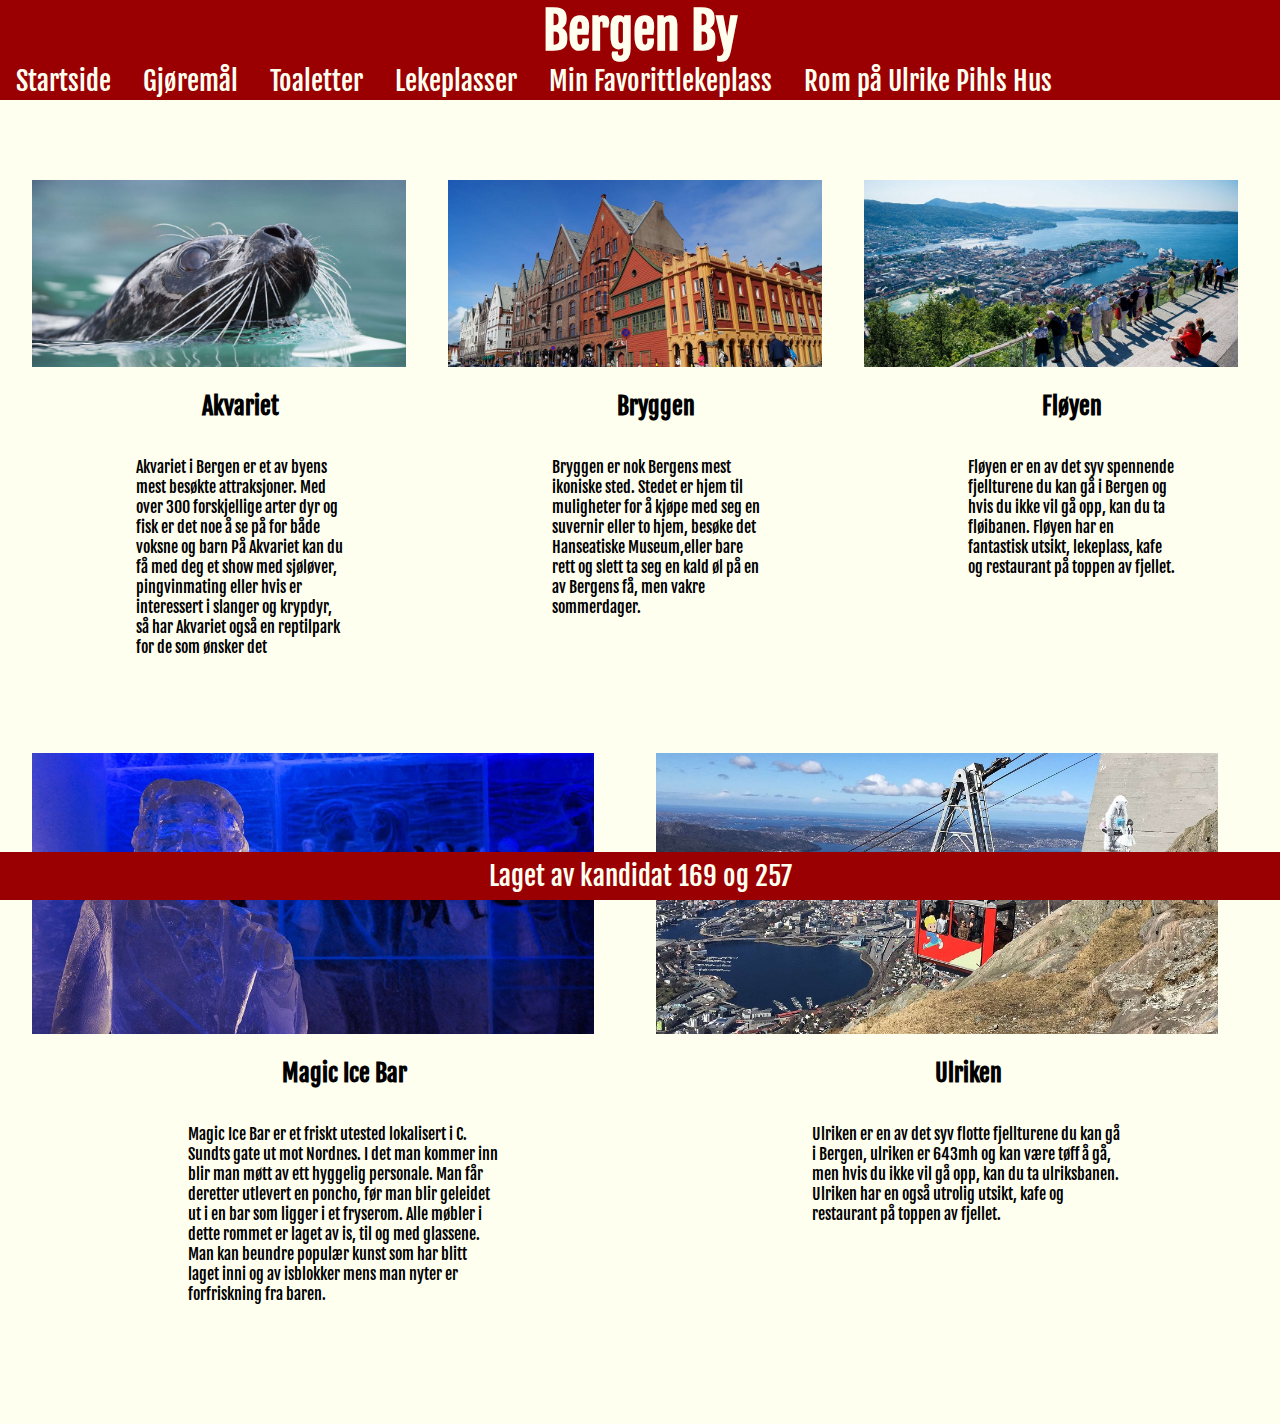
<file: INFO134/gjõremÜl.html>
<!DOCTYPE html>
<html lang="bm">
<head>
    <meta charset="UTF-8">
    <link rel="stylesheet" type="text/css" href="css/style.css">
    <title>Gjøremål</title>
    <meta name="viewport" content="initial-scale=1.0">
</head>
<body>
<div class="wrapper">
    <header class="header">
        <h1>Bergen By</h1>
        <nav>
            <ul class="navbar">
                <li><a href="index.html">Startside</a></li>
                <li><a href="gjøremål.html">Gjøremål</a></li>
                <li><a href="toalett.html">Toaletter</a></li>
                <li><a href="lekeplass.html">Lekeplasser</a></li>
                <li><a href="minFavorittLekeplass.html">Min Favorittlekeplass</a></li>
                <li><a href="ulrikeRom.html">Rom på Ulrike Pihls Hus</a></li>
            </ul>
        </nav>
    </header>
    <div class="rad">
        <div class="flex-container">
            <div class="flex-image">
                <img src="media/akvariet.jpg" alt="akvariet">
            </div>
            <div class="flex-text">
                <h2>Akvariet</h2>
                <p>Akvariet i Bergen er et av byens mest besøkte attraksjoner. Med over 300 forskjellige arter dyr og
                    fisk er det noe å se på for både voksne og barn
                    På Akvariet kan du få med deg et show med sjøløver, pingvinmating eller hvis er interessert i
                    slanger og krypdyr, så har Akvariet også en reptilpark
                    for de som ønsker det</p>
            </div>
        </div>

        <div class="flex-container">
            <div class="flex-image">
                <img src="media/bryggen.jpg" alt="bryggen">
            </div>
            <div class="flex-text">
                <h2>Bryggen</h2>
                <p>Bryggen er nok Bergens mest ikoniske sted.
                    Stedet er hjem til muligheter for å kjøpe med
                    seg en suvernir eller to hjem, besøke det Hanseatiske
                    Museum,eller bare rett og slett ta seg en kald øl på
                    en av Bergens få, men vakre sommerdager.</p>
            </div>
        </div>

        <div class="flex-container">
            <div class="flex-image">
                <img src="media/floyen.jpg" alt="bryggen">
            </div>
            <div class="flex-text">
                <h2> Fløyen </h2>
                <p>Fløyen er en av det syv spennende
                    fjellturene du kan gå i
                    Bergen og hvis du ikke vil gå opp,
                    kan du ta fløibanen.
                    Fløyen har en fantastisk utsikt,
                    lekeplass, kafe og restaurant på
                    toppen av fjellet.</p>
            </div>
        </div>

    </div>
    <div class="rad">
        <div class="flex-container">
            <div class="flex-image">
                <img src="media/ice_bar.jpg" alt="bryggen">
            </div>
            <div class="flex-text">
                <h2>Magic Ice Bar</h2>
                <p>Magic Ice Bar er et friskt utested lokalisert i C. Sundts gate ut mot Nordnes. I det man kommer
                    inn blir man møtt av ett hyggelig personale.
                    Man får deretter utlevert en poncho, før man blir geleidet ut i en bar som ligger i et fryserom.
                    Alle møbler i dette rommet er laget av is,
                    til og med glassene. Man kan beundre populær kunst som har blitt laget inni og av isblokker mens
                    man nyter er forfriskning fra baren.</p>
            </div>
        </div>

        <div class="flex-container">
            <div class="flex-image">
                <img src="media/ulriken.jpg" alt="ulriken">
            </div>
            <div class="flex-text">
                <h2>Ulriken</h2>
                <p>Ulriken er en av det syv flotte fjellturene
                    du kan gå
                    i Bergen, ulriken er 643mh og kan være tøff å gå,
                    men hvis du ikke vil gå opp, kan du ta
                    ulriksbanen.
                    Ulriken har en også utrolig utsikt, kafe og
                    restaurant på toppen av fjellet.</p>
            </div>
        </div>
    </div>
    <!--Footer laget av neh006-->
    <footer>
        <p>Laget av kandidat 169 og 257</p>
    </footer>

</div>
</body>
</html>
</file>
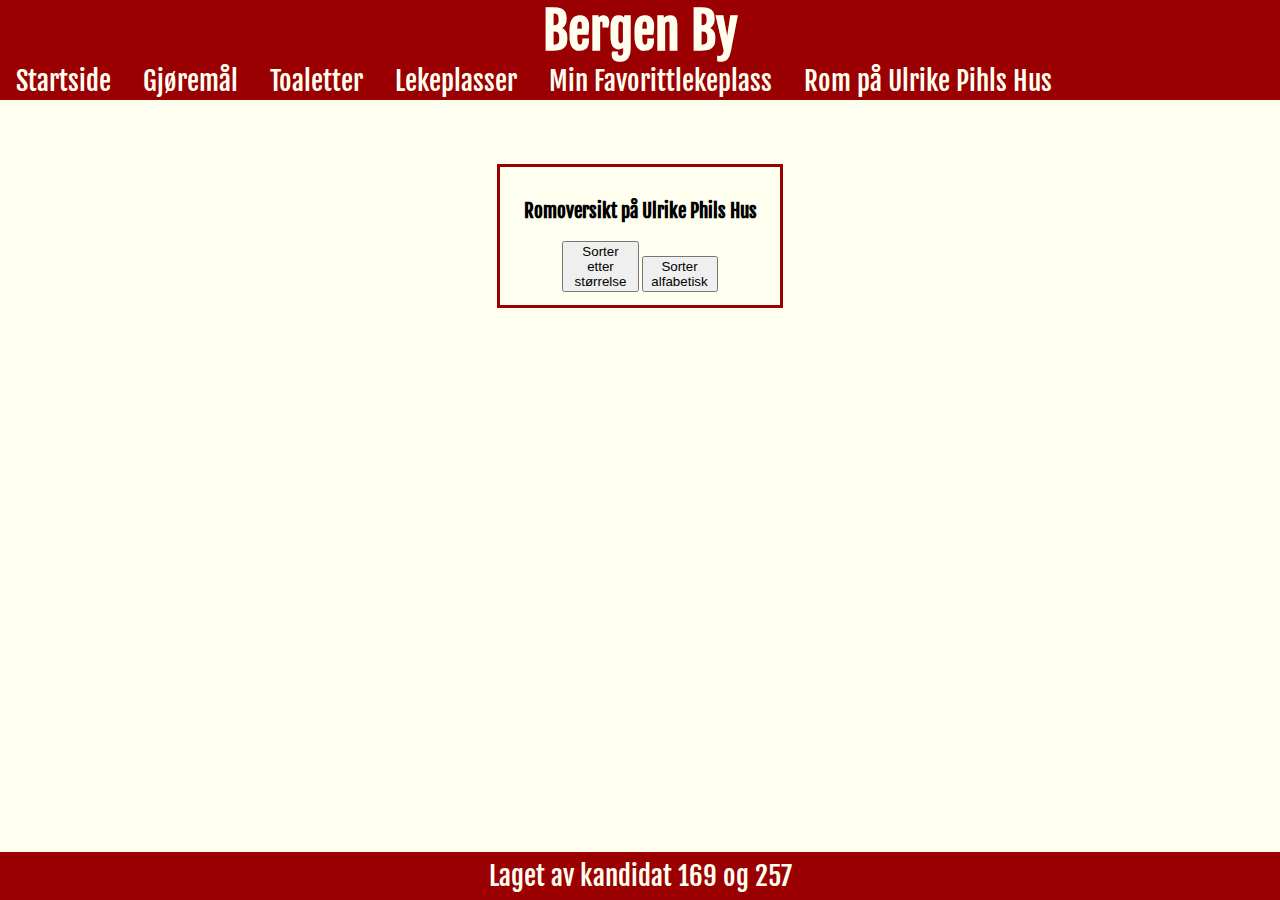
<file: INFO134/ulrikeRom.html>
<!DOCTYPE html>
<html lang="bm">
<head>
    <meta charset="UTF-8">
    <title>Romliste Ulrike Pihls hus</title>
    <link rel="stylesheet" type="text/css" href="css/style.css">
    <script src="js/ulrikeRom.js"></script>
    <script src="js/utilities.js"></script>
    <meta name="viewport" content="initial-scale=1.0">
</head>
<body onload="startRom()">
<div class="wrapper">
    <header class="header">
        <h1>Bergen By</h1>
        <nav>
            <ul class="navbar">
                <li><a href="index.html">Startside</a></li>
                <li><a href="gjøremål.html">Gjøremål</a></li>
                <li><a href="toalett.html">Toaletter</a></li>
                <li><a href="lekeplass.html">Lekeplasser</a></li>
                <li><a href="minFavorittLekeplass.html">Min Favorittlekeplass</a></li>
                <li><a href="ulrikeRom.html">Rom på Ulrike Pihls Hus</a></li>
            </ul>
        </nav>
    </header>

    <div id="rom_container">
        <div id="rom_border">
            <h3>Romoversikt på Ulrike Phils Hus</h3>
            <div id="rom"></div>
            <button onclick="sortNummer()"> Sorter etter størrelse</button>
            <button onclick="startRom()">Sorter alfabetisk</button>
        </div>
    </div>
    <footer>
        <p>Laget av kandidat 169 og 257</p>
    </footer>
</div>
</body>
</html>
</file>
<file: INFO134/css/style.css>
/*importerer font fra fonts.google*/
@import url('https://fonts.googleapis.com/css?family=Fjalla+One');

* {
    box-sizing: border-box;
}

body {
    margin: auto;
    font-family: 'Fjalla One', sans-serif;
    background: ivory;
    min-height: 1rem;
    margin-bottom: 6.5rem;

}

/*CSS for wrapper som ligger rundt alle elementene i body*/
.wrapper {
    display: flex;
    flex-direction: column;
    width: 100%;
    height: 100%;

}

/*Styling for class header som blir brukt på alle sider*/
.header {
    display: flex;
    flex-direction: column;
    background-color: #9A0002;
    margin: auto;
    width: 100%;
}

.header h1 {
    margin: auto;
    text-align: center;
    color: ivory;
    font-size: 3.125em;
}

.navbar {
    list-style-type: none;
    margin: 0;
    padding: 0;
    overflow: hidden;
    background-color: #9A0002;

}

.navbar li {
    float: left;
}

.navbar li a {
    display: block;
    color: ivory;
    text-align: center;
    padding: 2px 16px;
    text-decoration: none;
    font-size: 3vh;
}

.navbar li a:hover {
    background-color: #111;
}

/*stop header styling*/

/*styling for infoboxelementer i gjøremål.html*/
.rad {
    display: flex;
    padding-top: 5rem;
    padding-left: 2rem;
    justify-content: space-around;
}

.flex-container {
    display: flex;
    flex: 1;
    flex-direction: column;
    align-items: center;
    justify-content: center;
    max-width: 47rem;

}

.flex-image img {
    max-width: 90%;
    height: auto;
    justify-content: center;
}

.flex-text {
    display: flex;
    flex: 1;
    max-width: 50%;
    flex-direction: column;

}

.flex-text h2 {
    text-align: center;
}

/*stop gjøremål elementer*/

/*styling for slideshowelementer som ligger i index.html. Bruker funksjon showSlides fra utilites.js*/

#slideshow {
    display: flex;
    flex-direction: row;
    justify-content: center;
    align-items: center;
    height: auto;
    width: 100%;

}

.image_container {
    display: flex;
    flex-direction: row;
    justify-content: center;
    align-items: center;
    max-width: 100%;

}

.image_container img {
    display: flex;
    max-width: 100%;
    height: auto;
}

.slides {
    display: none;
}

.text {
    display: flex;
    justify-content: center;
    align-items: center;
    color: #9A0002;
    font-size: 3rem;
    text-decoration: underline #9A0002;
}

/*stop slideShow styling*/

/*styling for søk og kart i toalett.html*/

#mapliste {
    display: flex;
    flex-direction: row;
    align-content: space-between;
    justify-content: center;
    flex-wrap: wrap;

}

#hurtigsøk {
    display: flex;
    justify-content: center;
    height: 7%;
    border-bottom: solid #9A0002;
    padding-bottom: 5%;
    margin-bottom: 5%;
}

#sokogliste {
    margin-top: 2rem;
    width: 17%;
    align-items: center;
    justify-content: center;
}

#avansert_søk {
    margin: 2%;
    flex-direction: column;
    border: solid #9A0002;
    padding: 1%;
    width: 100%;
}

#avansert_søk h2 {
    text-align: center;
}

#avansert_søktxt {
    text-align: center;
    padding-bottom: 1%;
    margin-bottom: 1%;
}

#kjaptsøk, #sok {
    background-color: #A8A89F;
    color: ivory;
    border-radius: 5px;
    border-color: #A8A89F;
}

#rasktsok, #klokkeslett, #makspris {
    border-radius: 5px;
}

#genListe {
    margin: 2%;
    border: solid #9A0002;
    padding: 1%;
    width: 100%;
}

#genListe h2 {
    text-align: center;
}

#liste {
    margin: 2%;
    flex: 2;
}

/*stop style toalett*/

/*styling for map. Blir brukt i lekeplass.html, toalett.html og minFavorittLekeplass.html*/
#map {
    margin: 2%;
    width: 75%;
    height: 45rem;
}
/*stop map*/

#map1 {
    margin: 2%;
    width: 75%;
    height: 45rem;
}

/*styling for lekeplass.html*/
#lekeplassliste {
    display: flex;
}

#lekeplass {
    display: flex;
    align-items: center;
    justify-content: center;
}

#lekeplass button {
    border-radius: 5px;
    background-color: #A8A89F;
    border-color: #A8A89F;
    color: ivory;
}

#lister {
    border: solid #9A0002;
    margin: 1%;
    padding: 1%;
    width: 15%;
    align-content: center;
    justify-content: center;
}

#finnlekeplass {

    align-content: center;
    justify-content: center;
}

#finnlekeplass input {

    width: 70%;
}

#finnlekeplass h3 {
    text-align: center;
}
/*stop styling lekeplass*/

#selector {
    border-bottom: solid #9A0002;
    padding: 5%;
}

#selector select {
    width: 75%;
    left: 1%;
}


/*Styling for minFavorittLekeplass.html*/
#favLeke {
    display: flex;
    flex-direction: column;
    justify-content: center;
    align-items: center;
    width: 10%%;
}

#favContainer {
    display: flex;
    flex-direction: column;
    border: solid #9A0002;
    width: 20%;
    justify-items: center;
    align-content: center;
    padding: 1%;
    margin: 2%;

}

#favContainer h2 {
    text-align: center;
}

#favpContainer {
    display: flex;
    border: solid #9A0002;
    width: 20%;
    margin: 2%;
    justify-content: center;
    align-items: center;

}

#favpContainer p {
    text-align: center;

    margin: 2%;
}
/*stop styling for minFavorittLekeplass.html*/

/*styling ulrikeRom.html*/
#rom_container{
    display: flex;
    flex-direction: column;
    justify-content: center;
    align-items: center;
    margin-top: 5%;
}

#rom_border{
    border: solid #9A0002;
    text-align: center;
    justify-content: center;
    align-items: center;
    padding: 1%;
}

#rom_border button{
    width: 30%;
}
/*stop styling ulikeRom.html*/

/*styling for footer som er på alle sidene*/
footer {
    display: flex;
    justify-content: center;
    align-items: center;
    background-color: #9A0002;
    height: 3rem;
    width: 100%;
    position: fixed;
    bottom: 0;
}

footer p {
    display: flex;
    color: ivory;
    font-size: 3vh;

}
/*stop footer*/

/*media query for mobilversjon*/
@media screen and (max-width: 699px) {
    .header {
        display: flex;
        flex-direction: column;
        background-color: #9A0002;
        margin: auto;
        width: 100%;

    }

    .header h1 {
        margin: auto;
        text-align: center;
        color: ivory;
        font-size: 2.125em;
    }

    .navbar {
        display: flex;
        flex-direction: column;
        list-style-type: none;
        margin: 0;
        padding: 0;
        overflow: hidden;
        background-color: #9A0002;

    }

    .navbar li {
        display: flex;
        flex-direction: column;
        float: none;
    }

    .navbar li a {
        display: block;
        color: ivory;
        text-align: center;
        padding: 2px 16px;
        text-decoration: none;
        font-size: 2vh;
    }

    .image_container {
        display: flex;
        flex-direction: row;
        justify-content: center;
        align-items: center;
        max-width: 100%;
        margin-top: 10%;

    }

    .image_container img {
        display: flex;
        max-width: 100%;
        height: auto;
    }

    .slides {
        display: none;
    }

    .text {
        display: flex;
        justify-content: center;
        align-items: center;
        color: #9A0002;
        font-size: 3rem;
        text-decoration: underline #9A0002;
    }

    #mapliste {
        display: flex;
        flex-direction: column;
        align-content: space-between;
        align-items: center;
        justify-content: center;
        flex-wrap: wrap;

    }

    #hurtigsøk {
        display: flex;
        justify-content: center;
        height: 7%;
        border-bottom: solid #9A0002;
        padding-bottom: 5%;
        margin-bottom: 5%;
    }

    #sokogliste {
        margin-top: 2rem;
        width: 70%;
        align-items: center;
        justify-content: center;
    }

    #avansert_søk {
        margin: 2%;
        flex-direction: row;
        border: solid #9A0002;
        padding: 1%;
        width: 100%;
    }

    #avansert_søk h2 {
        text-align: center;
    }

    #avansert_søktxt {
        text-align: center;
        padding-bottom: 1%;
        margin-bottom: 1%;
    }

    #genListe {
        margin: 2%;
        border: solid #9A0002;
        padding: 1%;
        width: 100%;
    }

    #genListe h2 {
        text-align: center;
    }

    #map {
        margin: 2%;
        width: 95%;
        height: 30rem;
    }

    #liste {
        margin: 2%;
        flex: 2;
    }

    #lekeplassliste {
        display: flex;
    }

    #kjaptsøk, #sok {
        background-color: #A8A89F;
        color: ivory;
        border-radius: 5px;
        border-color: #A8A89F;
    }

    #rasktsok, #klokkeslett, #makspris {
        border-radius: 5px;
    }

    #lekeplass {
        display: flex;
        flex-direction: column;
        align-items: center;
        justify-content: center;
    }

    #lekeplass button {
        border-radius: 5px;
        background-color: #A8A89F;
        border-color: #A8A89F;
        color: ivory;
    }

    #favLeke {
        display: flex;
        flex-direction: column;
        width: 100%;
        justify-items: center;
        align-items: center;
    }

    #favContainer {
        display: flex;
        flex-direction: column;
        border: solid #9A0002;
        width: 90%;
        justify-items: center;
        align-content: center;
        padding: 1%;
        margin: 2%;

    }

    #favContainer h2 {
        text-align: center;
    }

    #favpContainer {
        display: flex;
        border: solid #9A0002;
        width: 90%;
        margin: 2%;

        justify-content: center;
        align-items: center;

    }

    #favpContainer p {
        text-align: center;

        margin: 2%;
    }

    #lister {
        border: solid #9A0002;
        margin: 1%;
        padding: 1%;
        width: 60%;
        align-content: center;
        justify-content: center;
    }

    footer {
        display: flex;
        justify-content: center;
        align-items: center;
        background-color: #9A0002;
        height: 2rem;
        width: 100%;
        position: fixed;
        bottom: 0;
    }

    footer p {
        display: flex;
        color: ivory;
        font-size: 1.5vh;

    }

    .rad {
        display: flex;
        flex-direction: column;
        padding-top: 5rem;
        padding-left: 2rem;
        justify-content: space-around;
    }

    .flex-container {
        display: flex;
        flex: 1;
        flex-direction: column;
        align-items: center;
        justify-content: center;
        max-width: 47rem;

    }

    .flex-image img {
        max-width: 90%;
        height: auto;
        justify-content: center;
    }

    .flex-text {
        display: flex;
        flex: 1;
        max-width: 50%;
        flex-direction: column;

    }

    .flex-text h2 {
        text-align: center;
    }
}
</file>
